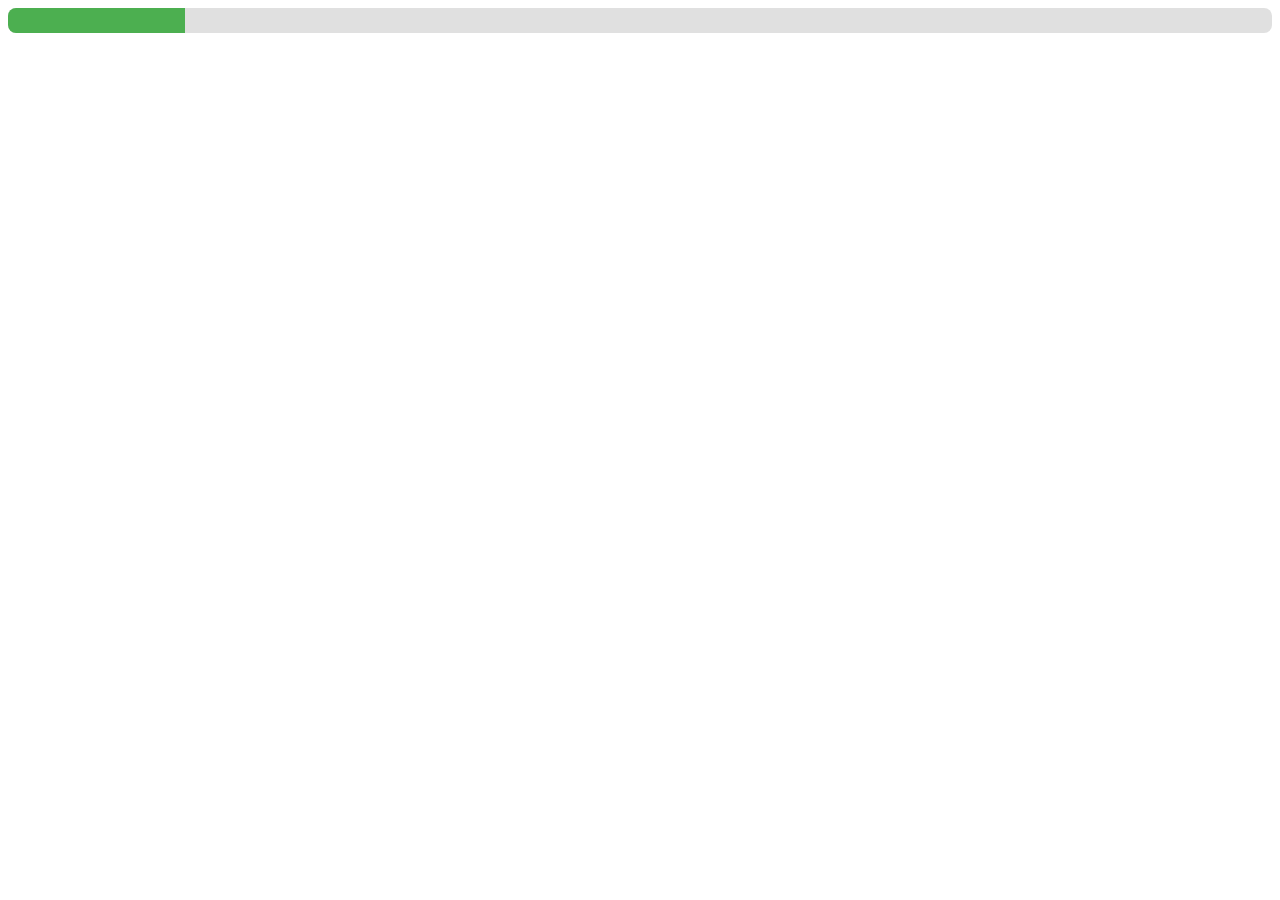
<file: daily.html>
<!DOCTYPE html>
<html lang="en">
<head>
  <meta charset="UTF-8">
  <meta name="viewport" content="width=device-width, initial-scale=1.0">
  <title>Simple Filling Progress Bar</title>
  <style>
    .progress-container {
      width: 100%;
      background-color: #e0e0e0;
      border-radius: 8px;
      overflow: hidden;
    }
    .progress-bar {
      width: 0;
      height: 25px;
      background-color: #4caf50;
      transition: width 0.1s;
    }
  </style>
</head>
<body>

<div class="progress-container">
  <div id="progress-bar" class="progress-bar"></div>
</div>

<script>
  let progress = 0;
  const progressBar = document.getElementById('progress-bar');

  function fillProgress() {
    if (progress < 100) {
      progress += 1;
      progressBar.style.width = progress + '%';
      setTimeout(fillProgress, 50); // Adjust the speed by changing the delay here
    }
  }

  fillProgress();
</script>

</body>
</html>
</file>
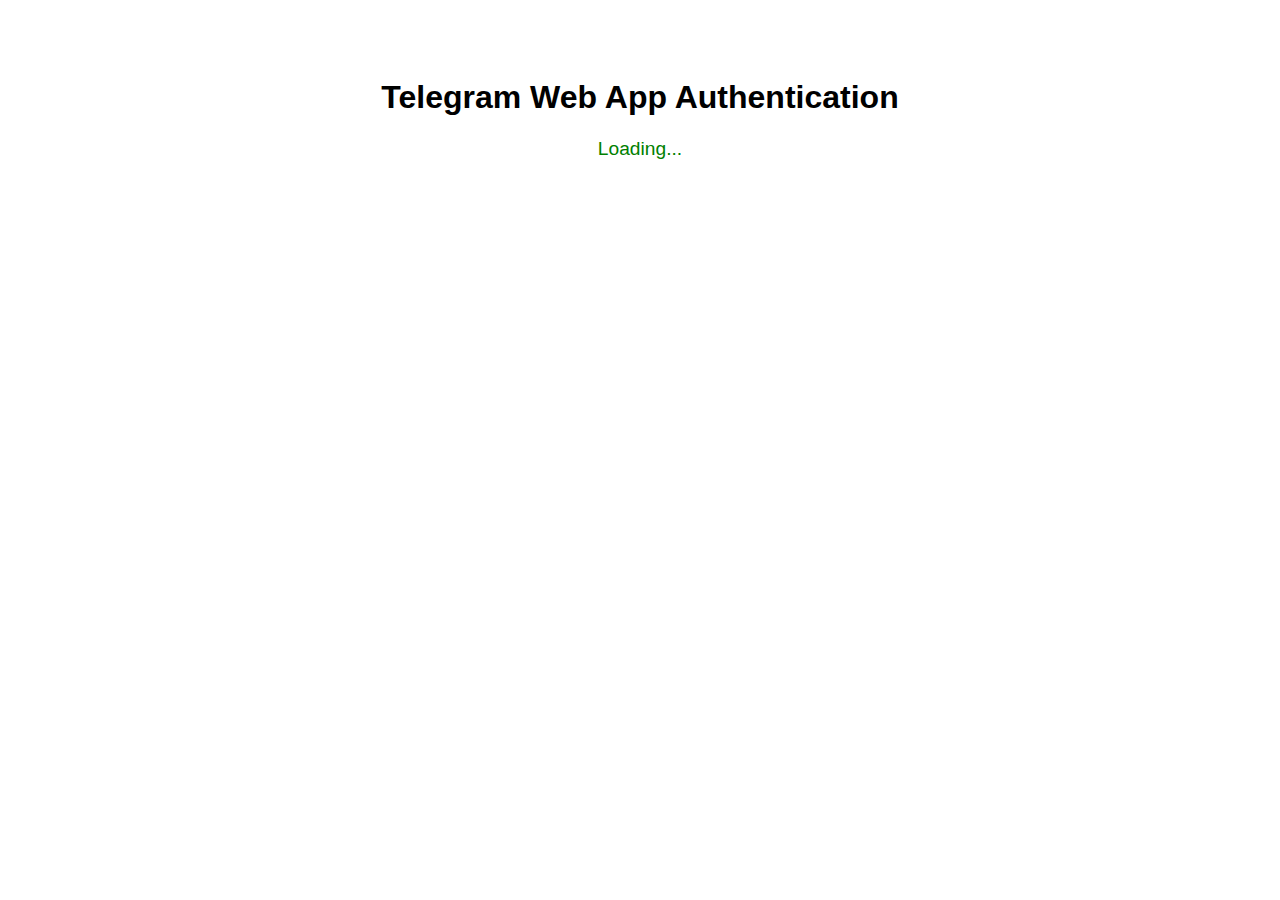
<file: ts.html>
<!DOCTYPE html>
<html lang="en">
<head>
    <meta charset="UTF-8">
    <meta name="viewport" content="width=device-width, initial-scale=1.0">
    <title>Telegram Web App</title>
    <style>
        /* Basic styling for the Telegram authentication display */
        body {
            font-family: Arial, sans-serif;
            text-align: center;
            padding: 50px;
        }
        .auth-info {
            margin-top: 20px;
        }
        .login-status {
            font-size: 1.2em;
            color: green;
        }
        .error-status {
            font-size: 1.2em;
            color: red;
        }
    </style>
</head>
<body>
    <h1>Telegram Web App Authentication</h1>
    <div id="status" class="login-status">Loading...</div>

    <script src="https://telegram.org/js/telegram-web-app.js"></script>
    <script>
        // Initialize the Telegram Web App
        const tg = window.Telegram.WebApp;
        
        // Get the initData from Telegram
        const initData = tg.initData;

        if (initData) {
            // Extract user data from initDataUnsafe (non-validated version)
            const user = tg.initDataUnsafe.user;

            if (user) {
                // Display user information
                document.getElementById('status').innerHTML = `
                    <div class="auth-info">
                        <p>Authenticated as: ${user.first_name} ${user.last_name || ''}</p>
                        <p>Username: ${user.username}</p>
                        <p>User ID: ${user.id}</p>
                    </div>
                `;
            } else {
                document.getElementById('status').innerHTML = `<div class="error-status">Failed to get user data</div>`;
            }
        } else {
            document.getElementById('status').innerHTML = `<div class="error-status">No init data found</div>`;
        }
    </script>
</body>
</html>
</file>
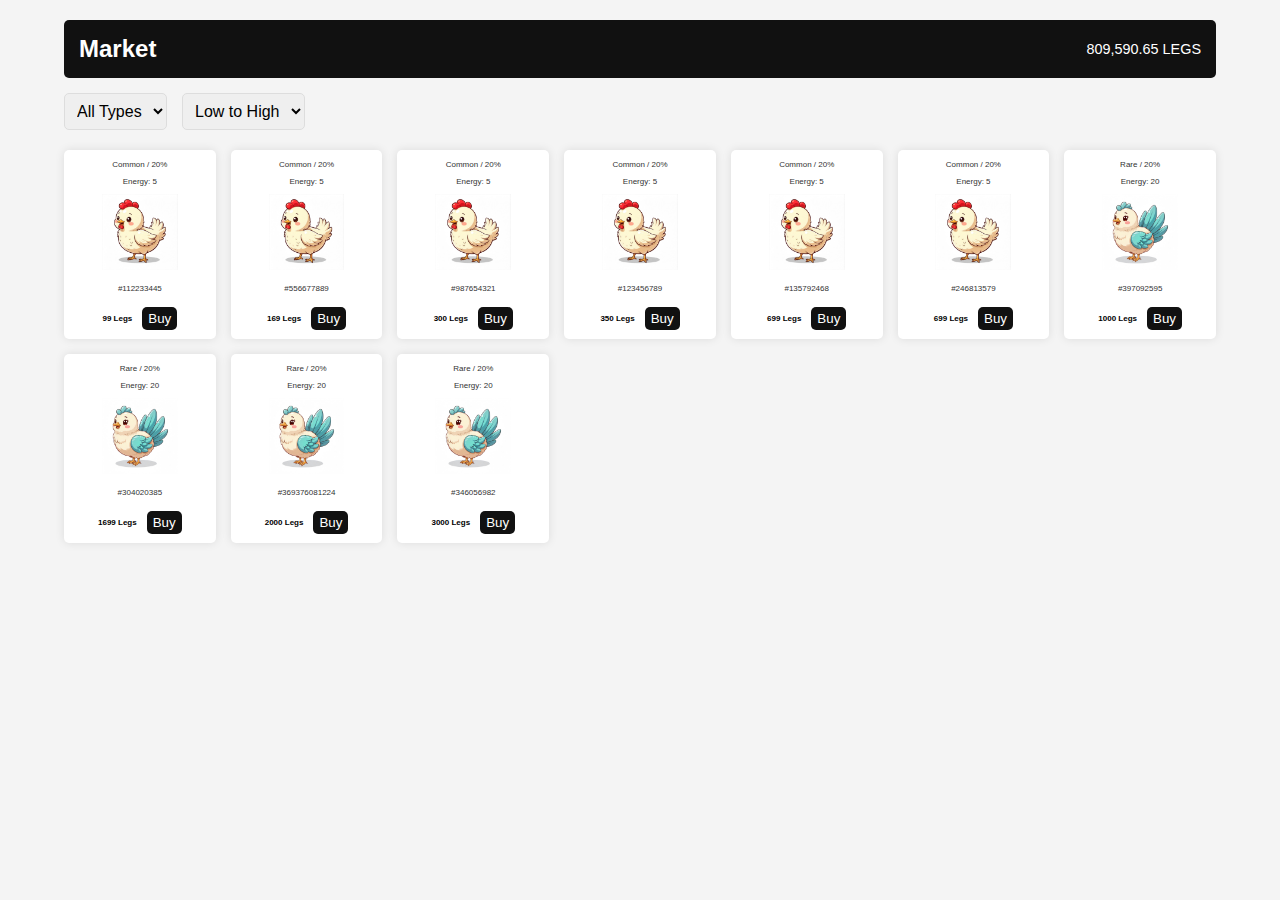
<file: test/market.html>
<!DOCTYPE html>
<html lang="en">
<head>
    <meta charset="UTF-8">
    <meta name="viewport" content="width=device-width, initial-scale=1.0">
    <title>Market</title>
    <link rel="stylesheet" href="style.css">
</head>
<body>
    <div class="market-container">
        <div class="market-header">
            <h1>Market</h1>
            <div class="currency-balance">809,590.65 LEGS</div>
        </div>
        
        <!-- Sorting Controls -->
        <div class="sorting-controls">
            <select id="typeFilter" onchange="applyFilters()">
                <option value="all">All Types</option>
                <option value="Rare">Rare</option>
                <option value="Common">Common</option>
                <!-- Add more types if needed -->
            </select>
            <select id="priceSort" onchange="applyFilters()">
                <option value="lowToHigh">Low to High</option>
                <option value="highToLow">High to Low</option>
            </select>
        </div>
        
        <div class="item-grid" id="itemGrid"></div>
    </div>
    <script src="script.js"></script>
</body>
</html>
</file>
<file: test/style.css>
/* Existing styles */
body {
  font-family: Arial, sans-serif;
  background-color: #f4f4f4;
  margin: 0;
  padding: 0;
}

.market-container {
  width: 90%;
  margin: 20px auto;
  max-width: 1200px;
}

.market-header {
  display: flex;
  justify-content: space-between;
  align-items: center;
  background-color: #111;
  color: white;
  padding: 15px;
  border-radius: 5px;
}

.market-header h1 {
  margin: 0;
  font-size: 1.5em;
}

.currency-balance {
  font-size: 0.9em;
}

.item-grid {
  display: grid;
  grid-template-columns: repeat(auto-fill, minmax(150px, 1fr));
  gap: 15px;
  margin-top: 20px;
}

.item-card {
  background-color: #fff;
  border-radius: 5px;
  text-align: center;
  padding: 2px 0px 5px 0px;
  box-shadow: 0 0 10px rgba(0, 0, 0, 0.1);
  display: flex;
  flex-direction: column;
  align-items: center;
}

.item_id{
  width: 100%;
  background-color: rgb(255, 255, 255);
  height: 15px;
  display: flex;
  justify-content: center;
  border-radius: 2px;
  align-items: center;
}

.item-card img {
  width: 50%;
  margin-bottom: 1px;
}

.item-card .item-info {
  font-size: 0.5em;
  color: #333;
}

.item-card .price {
  font-size: 0.5em;
  margin: 0px 10px 0px 0px;
  font-weight: bold;
}
.btnPrice{
  display: flex;
  justify-content: center;
  align-items: center;
  width: 100%;
  height: 30px;
}

.item-card button {
  padding: 4px 6px;
  background-color: #111;
  color: #fff;
  border: none;
  border-radius: 5px;
  cursor: pointer;
}

.item-card button:hover {
  background-color: #333;
}

/* Responsive styles for smaller screens */
@media (max-width: 768px) {
  .item-grid {
      grid-template-columns: repeat(2, 1fr);
  }

  .item-card {
      flex-direction: column;
      align-items: center;
  }

  .item-card .price {
      order: 1; /* Place the price above the button */
  }

  .item-card button {
      order: 2;
  }
}
/* Styling for Sorting Controls */
.sorting-controls {
  display: flex;
  justify-content: flex-start;
  gap: 15px;
  margin: 15px 0;
}

.sorting-controls select {
  padding: 8px;
  border-radius: 5px;
  border: 1px solid #ddd;
  font-size: 1em;
  cursor: pointer;
}

@media (max-width: 768px) {
  .sorting-controls {
      flex-direction: column;
  }
}
</file>
